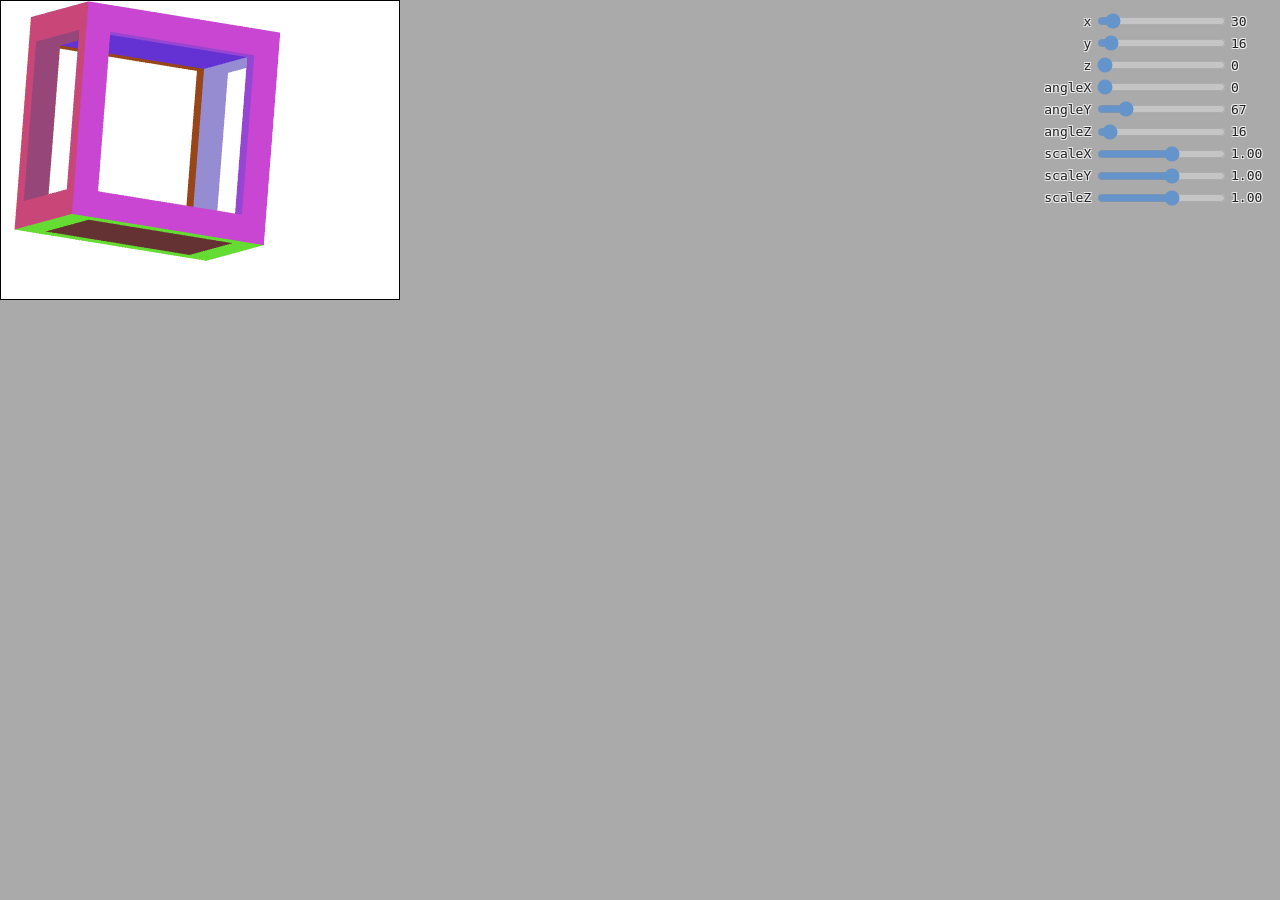
<file: index.html>
<!DOCTYPE html>
<html lang="en">
  <head>
    <meta charset="UTF-8" />
    <meta http-equiv="X-UA-Compatible" content="IE=edge" />
    <meta name="viewport" content="width=device-width, initial-scale=1.0" />
    <title>Document</title>
    <link rel="stylesheet" href="style.css" />
  </head>
  <body>
    <canvas id="canvas"></canvas>
    <div id="uiContainer">
      <div id="ui">
        <div id="cameraAngle"></div>
        <div id="x"></div>
        <div id="y"></div>
        <div id="z"></div>
        <div id="angleX"></div>
        <div id="angleY"></div>
        <div id="angleZ"></div>
        <div id="scaleX"></div>
        <div id="scaleY"></div>
        <div id="scaleZ"></div>
      </div>
    </div>
    <!-- vertex shader -->
    <script id="vertex-shader-3d" type="x-shader/x-vertex">
      attribute vec4 a_position;
      attribute vec4 a_color;

      uniform mat4 u_matrix;

      varying vec4 v_color;
      void main() {
        // Multiply the position by the matrix.
        gl_Position = u_matrix * a_position;

        // Pass the color to the fragment shader.
        v_color = a_color;
      }
    </script>
    <!-- fragment shader -->
    <script id="fragment-shader-3d" type="x-shader/x-fragment">
      precision mediump float;
      // Passed in from the vertex shader.
      varying vec4 v_color;

      void main() {
        gl_FragColor = v_color;
      }
    </script>
    <script type="text/javascript" src="web-utils.js"></script>
    <script type="text/javascript" src="web-lessons-ui.js"></script>
    <!-- <script type="text/javascript" src="script.js"></script> -->
    <script type="text/javascript" src="scriptCube.js"></script>
    <!--
for most samples webgl-utils only provides shader compiling/linking and
canvas resizing because why clutter the examples with code that's the same in every sample.
See https://webglfundamentals.org/webgl/lessons/webgl-boilerplate.html
and https://webglfundamentals.org/webgl/lessons/webgl-resizing-the-canvas.html
for webgl-utils, m3, m4, and webgl-lessons-ui.
-->
  </body>
</html>
</file>
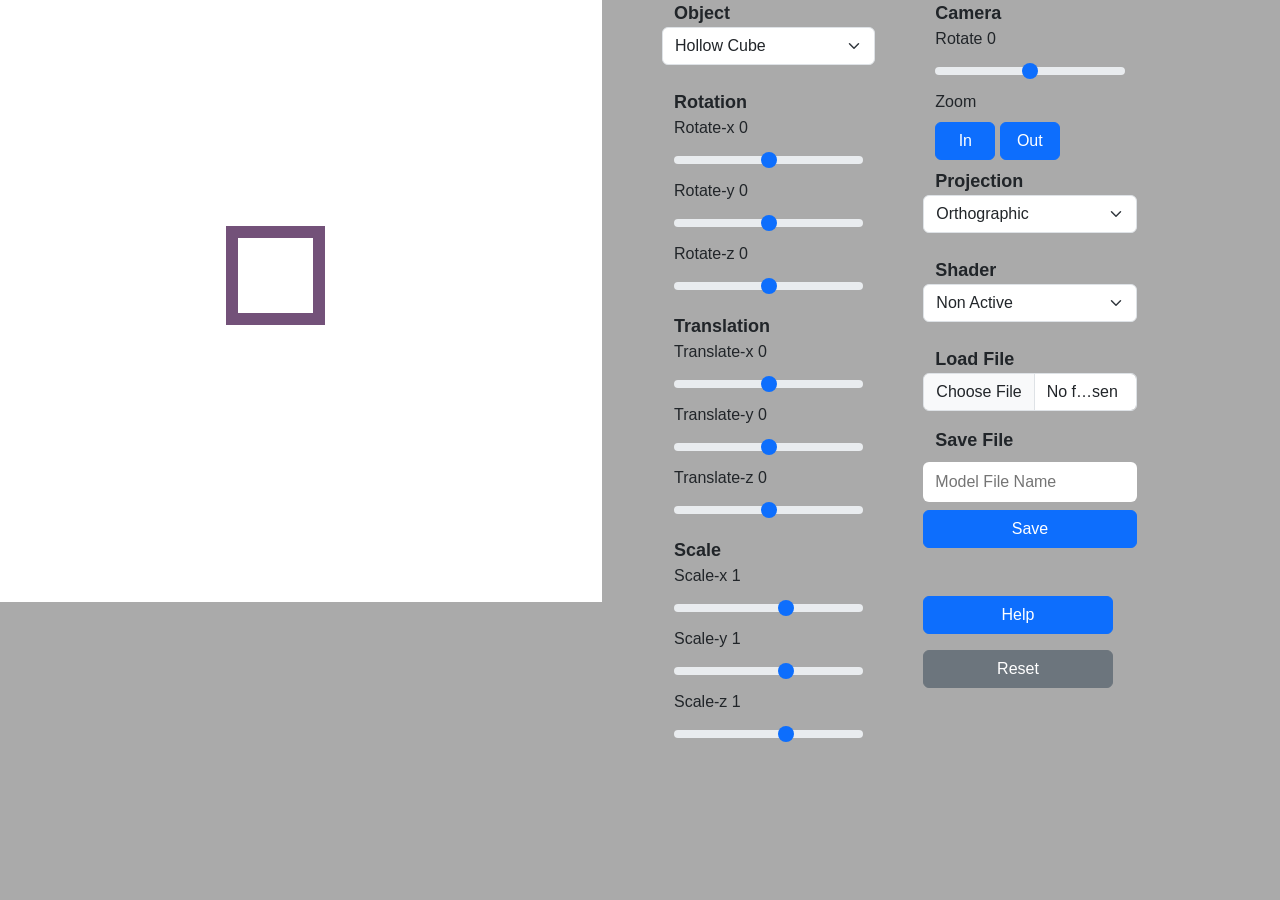
<file: src/index.html>
<!DOCTYPE html>
<html lang="en">

<head>
  <meta charset="UTF-8" />
  <meta http-equiv="X-UA-Compatible" content="IE=edge" />
  <meta name="viewport" content="width=device-width, initial-scale=1.0" />
  <title>Web-GL</title>
  <link rel="stylesheet" href="style.css" />
  <link href="https://cdn.jsdelivr.net/npm/bootstrap@5.2.3/dist/css/bootstrap.min.css" rel="stylesheet"
    integrity="sha384-rbsA2VBKQhggwzxH7pPCaAqO46MgnOM80zW1RWuH61DGLwZJEdK2Kadq2F9CUG65" crossorigin="anonymous">
</head>

<body>
  <div id="container" class="container-fluid">
    <div class="row">
      <div class="col-auto me-5">
        <canvas id="canvas" width="600px" height="600px"></canvas>
      </div>
      <div class="col-2 me-5">
        <!-- Object Selection -->
        <div class="row mb-2">
          <label for="object" class="title-tools">Object</label>
          <select class="form-select mb-3" id="object-option">
            <option value="0" selected>Hollow Cube</option>
          </select>
        </div>
        <!-- Rotation Slider -->
        <div class="row mb-2">
          <div class="title-tools">Rotation</div>
          <div class="slider-container">
            <label for="rotate-x" class="form-label">Rotate-x</label>
            <p id="rotate-x-value" class="d-inline value-input">0</p>
            <input id="rotate-x" type="range" min="-360" max="360" value="0" step="1" class="form-range">
            <label for="rotate-y" class="form-label">Rotate-y</label>
            <p id="rotate-y-value" class="d-inline value-input">0</p>
            <input id="rotate-y" type="range" min="-360" max="360" value="0" step="1" class="form-range">
            <label for="rotate-z" class="form-label">Rotate-z</label>
            <p id="rotate-z-value" class="d-inline value-input">0</p>
            <input id="rotate-z" type="range" min="-360" max="360" value="0" step="1" class="form-range">
          </div>
        </div>
        <!-- Translation Slider -->
        <div class="row mb-2">
          <div class="title-tools">Translation</div>
          <div class="slider-container">
            <label for="translate-x" class="form-label">Translate-x</label>
            <p id="translate-x-value" class="d-inline value-input">0</p>
            <input id="translate-x" type="range" min="-600" max="600" value="0" step="1" class="form-range">
            <label for="translate-y" class="form-label">Translate-y</label>
            <p id="translate-y-value" class="d-inline value-input">0</p>
            <input id="translate-y" type="range" min="-600" max="600" value="0" step="1" class="form-range">
            <label for="translate-z" class="form-label">Translate-z</label>
            <p id="translate-z-value" class="d-inline value-input">0</p>
            <input id="translate-z" type="range" min="-600" max="600" value="0" step="1" class="form-range">
          </div>
        </div>
        <div class="row mb-2">
          <!-- Scale Slider -->
          <div class="title-tools">Scale</div>
          <div class="slider-container">
            <label for="scale-x" class="form-label">Scale-x</label>
            <p id="scale-x-value" class="d-inline value-input">1</p>
            <input id="scale-x" type="range" min="-5" max="5" value="1" step="0.1" class="form-range">
            <label for="scale-y" class="form-label">Scale-y</label>
            <p id="scale-y-value" class="d-inline value-input">1</p>
            <input id="scale-y" type="range" min="-5" max="5" value="1" step="0.1" class="form-range">
            <label for="scale-z" class="form-label">Scale-z</label>
            <p id="scale-z-value" class="d-inline value-input">1</p>
            <input id="scale-z" type="range" min="-5" max="5" value="1" step="0.1" class="form-range">
          </div>
        </div>
      </div>
      <div class="col-2">
        <!-- Camera Slider -->
        <div class="row mb-2">
          <div class="title-tools"> Camera</div>
          <div class="slider-container">
            <label for="rotate" class="form-label">Rotate</label>
            <p id="camera-rotate-value" class="d-inline value-input">0</p>
            <input id="camera-rotate" type="range" min="-360" max="360" value="0" step="1" class="form-range">
            <label for="rotate" class="form-label">Zoom</label>
            <div class="col gap-3">
              <button id="button-zoom" class="btn btn-primary" onmousedown="updateZoom(1.1)">In</button>
              <button id="button-zoom" class="btn btn-primary" onmousedown="updateZoom(0.9)">Out</button>
            </div>
          </div>
        </div>
        <!-- Projection Selection -->
        <div class="row mb-2">
          <label for="projectionView" class="title-tools">Projection</label>
          <select class="form-select mb-3" id="projection-view">
            <option value="1" selected>Orthographic</option>
            <option value="2">Oblique</option>
            <option value="3">Perspective</option>
          </select>
        </div>
        <!-- Shader Selection -->
        <div class="row mb-2">
          <label for="shader" class="title-tools">Shader</label>
          <select class="form-select mb-3" id="shader-view">
            <option value="0" selected>Non Active</option>
            <option value="1">Active</option>
          </select>
        </div>
        <!-- Load Section -->
        <div class="row mb-3">
          <label for="fileInput" class="title-tools">Load File</label>
          <input class="form-control" accept=".json" type="file" id="fileinput">
        </div>
        <!-- Save Section -->
        <div class="row mb-5 gap-2">
          <label for="saveinput" class="title-tools">Save File</label>
          <input class="bg-white border-0 rounded color-black py-2" type="text" id="saveinput"
            placeholder="Model File Name" />
          <button id="save-button" type="button" class="btn btn-primary">
            Save
          </button>
        </div>
        <!-- Buttons -->
        <div class="row gap-5">
          <div class="row gap-3">
            <button type="button" class="btn btn-primary" data-bs-toggle="modal" data-bs-target="#exampleModal">
              Help
            </button>
            <button id="reset-button" type="button" class="btn btn-secondary">
              Reset
            </button>
          </div>
        </div>
      </div>
      <div class="modal fade" id="exampleModal" tabindex="-1" aria-labelledby="exampleModalLabel" aria-hidden="true">
        <div class="modal-dialog">
          <div class="modal-content">
            <div class="modal-header">
              <h5 class="modal-title" id="exampleModalLabel">Help Menu</h5>
              <button type="button" class="btn-close" data-bs-dismiss="modal" aria-label="Close"></button>
            </div>
            <div class="modal-body">
              <h3>Proyeksi</h3>
              <p>
                Terdapat 3 opsi proyeksi yang bisa dipilih, yaitu Orthographic, Oblique, dan juga Perspective. Untuk
                memilihnya
                bisa dilakukan dengan mengklik tombol dropdown yang ada di sebelah kanan
              </p>
              <h3>Transformasi</h3>
              <p>
                Transformasi yang bisa dilakukan adalah rotate, translate, dan scale. Transformasi
                bisa dilakukan dengan menggeser masing-masing slider yang ada. Efek dari slider-slider ini akan
                bergantung pada objek yang dipilih. Slider juga akan berpengaruh sesuai dengan axis yang diubah
              </p>
              <h3>Kamera</h3>
              <p>
                Kamera yang digunakan adalah kamera 3D. Kamera ini bisa diubah dengan menggeser slider yang ada dan
                menekan tombol In atau Out.
                Slider yang ada adalah slider untuk mengatur rotasi kamera dan tombol In atau Out mengatur radius
                kamera. Rotate akan mengubah sudut pandang kamera
                sedangkan radius akan mengubah jarak kamera dengan objek yang ditampilkan
              </p>
              <h3>Reset</h3>
              <p>
                Dengan mengklik tombol reset, semua transformasi ataupun perubahan-perubahan yang telah dilakukan akan
                kembali ke posisi awal
              </p>
            </div>
          </div>
        </div>
      </div>
      <script type="text/javascript" src="utils.js"></script>
      <script type="text/javascript" src="shader.js"></script>
      <script type="text/javascript" src="main.js"></script>
      <script type="text/javascript" src="state.js"></script>

      <!-- <script type="text/javascript" src="scriptCube.js"></script> -->

      <script src="https://cdn.jsdelivr.net/npm/bootstrap@5.2.3/dist/js/bootstrap.bundle.min.js"
        integrity="sha384-kenU1KFdBIe4zVF0s0G1M5b4hcpxyD9F7jL+jjXkk+Q2h455rYXK/7HAuoJl+0I4"
        crossorigin="anonymous"></script>
</body>

</html>
</file>
<file: style.css>
@import url("https://webglfundamentals.org/webgl/resources/webgl-tutorials.css");
body {
  margin: 0;
}
canvas {
  width: 100vw;
  height: 100vh;
  display: block;
}

/* Licensed under a BSD license. See ../license.html for license */

html {
  box-sizing: border-box;
}
*,
*:before,
*:after {
  box-sizing: inherit;
  user-select: none;
}

body {
  background-color: #aaa;
  font-family: Sans-Serif;
}

canvas {
  background-color: #fff;
  border: 1px solid black;
  /* NOTE: This size is changed if in iframe - see below '.iframe canvas' */
  width: 400px;
  height: 300px;
  display: block;
}

#uiContainer {
  position: absolute;
  top: 10px;
  right: 10px;
  z-index: 3;
  font-family: monospace;
  pointer-events: none;

  text-shadow: -1px -1px 0 #fff, 1px -1px 0 #fff, -1px 1px 0 #fff,
    1px 1px 0 #fff;
}
#ui {
  opacity: 0.8;
}
#ui > div {
  pointer-events: none;
}
#ui input,
#ui label,
#ui select,
#ui option,
#ui canvas {
  pointer-events: auto;
}

.gman-slider-label,
.gman-widget-label,
.gman-checkbox-label {
  font-size: medium;
  min-width: 10em;
  text-align: right;
}
.gman-checkbox-label {
  pointer-events: auto;
}
.gman-widget-value {
  float: right;
  font-size: medium;
  order: 1;
  min-width: 3em;
}

.gman-slider-upper {
  height: 1.5em;
}
.gman-slider-outer,
.gman-widget-outer {
  float: right;
  display: flex;
  align-items: center;
  height: 1.7em;
}
.gman-widget-slider,
.gman-widget-checkbox,
.gman-widget-select {
  opacity: 0.5;
  font-size: large;
  margin-left: 0.3em;
  margin-right: 0.3em;
}
.gman-widget-select {
  font-size: small;
}
.gman-widget-slider {
  min-width: 120px;
}

/* styles to apply if in an iframe */

html.iframe {
  height: 100vh;
}
body.iframe {
  width: 100vw;
  height: 100vh;
  margin: 0;
}

.iframe > .description {
  display: none;
}
.iframe .divcanvas {
  width: 100vw;
  height: 100vh;
}
.iframe canvas {
  width: 100vw;
  height: 100vh;
  max-width: 100vw;
  border: none;
}

.iframe > #example {
  width: 100%;
  height: 100%;
}
#ui #rotation > canvas {
  background-color: rgba(255, 255, 255, 0.6);
}
#ui {
  width: 200px;
}

@media (max-width: 390px) {
  pre {
    font-size: xx-small !important;
    max-width: 300px !important;
  }
  canvas {
    width: 100vw;
  }
  .iframe canvas {
    width: 100vw;
    height: 100vh;
    border: none;
  }
  #uiContainer {
    top: 120px;
  }
  .iframe #uiContainer {
    top: 10px;
  }
}

@media (prefers-color-scheme: dark) {
  #ui .ui-dark-support {
    color: white;
    text-shadow: -1px -1px 0 #000, 1px -1px 0 #000, -1px 1px 0 #000,
      1px 1px 0 #000;
  }
}
</file>
<file: src/style.css>
* {
  padding: 0;
  margin: 0;
  background-color: #aaa;
  font-family: Sans-Serif;
  max-width: 100vw;
}

.container-fluid {
  padding: 0px !important;
}

canvas {
  background-color: #fff;
  border: 1px solid #fff;
  display: block;
}

.title-tools {
  font-weight: bold;
  font-size: 18px;
}

.form-label, .d-inline value-input {
  font-size: 16px;
}

.modal-content, .show {
  background-color: transparent;
}

.modal-dialog, .modal-content, .modal-header, .modal-title, .modal-body, .modal-body > h3, .modal-body > p {
  background-color: white;
}

.modal-content {
  box-shadow: 4px 7px black;
}

.btn-primary {
  width: 60px;
  text-align: center;
}
</file>
